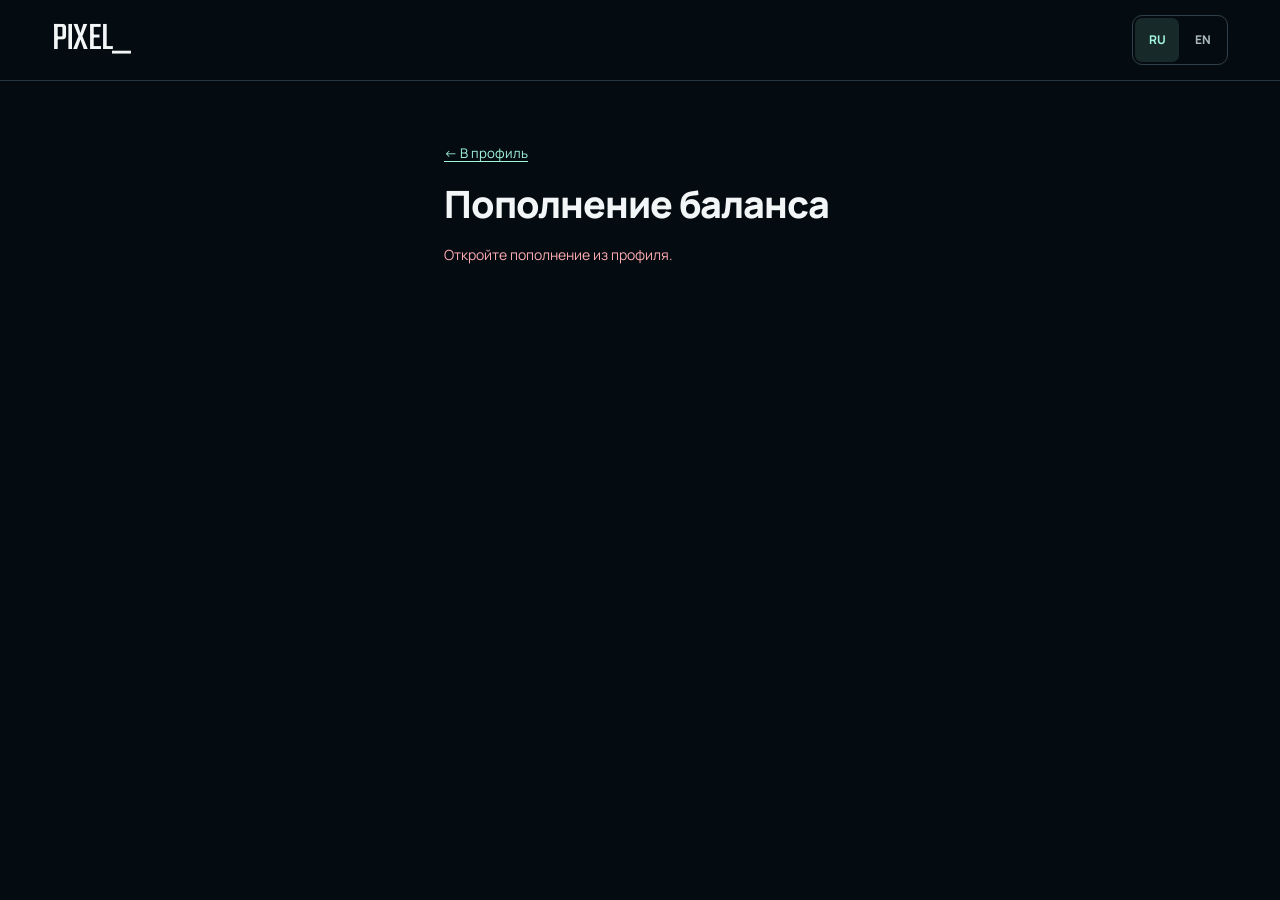
<file: demofinal/checkout.html>
<!doctype html>
<html lang="ru" data-bs-theme="dark">
<head>
  <meta charset="utf-8">
  <meta name="viewport" content="width=device-width,initial-scale=1">
  <title>Пополнение баланса | PIXEL</title>
  <link rel="icon" href="assets/pixel/favicon.svg" type="image/svg+xml">
  <link rel="stylesheet" href="assets/vendor/bootstrap.min.css">
  <link rel="stylesheet" href="css/base.css">
  <link rel="stylesheet" href="css/Anuar.css">
  <link rel="stylesheet" href="css/premium.css?v=14">
  <link rel="stylesheet" href="css/portal.css?v=8">
  <link rel="stylesheet" href="css/booking.css?v=9">
  <link rel="stylesheet" href="css/checkout.css?v=5">
  <script src="js/checkout.js?v=9" defer></script>
  <link rel="stylesheet" href="css/language.css?v=2">
  <script src="js/language.js?v=7" defer></script>
</head>
<body class="pixel-booking-page">
  <header class="pixel-site-header">
    <div class="container premium-header">
      <a class="pixel-brand" href="index.html" aria-label="Компьютерный клуб Pixel — главная">PIXEL<span>_</span></a>
    </div>
  </header>
  <main class="container booking-shell checkout-shell">
    <a id="checkout-back" class="visit-link checkout-back" href="account.html">← В профиль</a>
    <header class="booking-intro">
      <h1 id="checkout-title">Пополнение баланса</h1>
    </header>
    <p id="checkout-status" class="checkout-notice" role="status"></p>
    <p id="checkout-error" class="checkout-notice checkout-error" role="alert"></p>
    <button id="checkout-retry" class="visit-link" type="button" hidden>Проверить ещё раз</button>
    <section id="checkout-order" aria-label="Оплата" hidden>
      <div class="checkout-summary">
        <dl>
          <dt id="checkout-amount-label">Сумма пополнения</dt>
          <dd id="checkout-amount"></dd>
        </dl>
        <p id="checkout-visit" class="checkout-visit" hidden></p>
      </div>
      <form id="checkout-card-form" class="checkout-card-form" method="post" autocomplete="off" novalidate>
        <div class="checkout-card-fields">
          <div class="checkout-card-number">
            <label for="checkout-test-number">Номер карты</label>
            <input id="checkout-test-number" class="form-control" type="text" inputmode="numeric"
              autocomplete="off" maxlength="19" required>
          </div>
          <div>
            <label for="checkout-test-expiry">Месяц и год</label>
            <input id="checkout-test-expiry" class="form-control" type="text" inputmode="numeric"
              autocomplete="off" maxlength="5" placeholder="ММ/ГГ" required>
          </div>
          <div>
            <label for="checkout-test-code">CVC</label>
            <input id="checkout-test-code" class="form-control" type="text" inputmode="numeric"
              autocomplete="off" maxlength="3" required>
          </div>
        </div>
        <button id="checkout-pay" class="btn btn-primary checkout-action" type="submit">Оплатить</button>
      </form>
    </section>
    <noscript><p class="checkout-notice">Для оформления включите JavaScript.</p></noscript>
  </main>
</body>
</html>
</file>
<file: demofinal/css/premium.css>
/* Pixel: warm materials, real photography, familiar controls. */
:root,[data-bs-theme="dark"] {
  color-scheme: dark;
  --pixel-canvas:#171816; --pixel-surface:#22231f; --pixel-ink:#f2eee5;
  --pixel-muted:#bdbcb2; --pixel-line:#45463e; --pixel-action:#e1d0ad;
  --pixel-action-hover:#f5e6c9; --pixel-primary:#e1d0ad; --pixel-dark:#21221d;
  --pixel-focus:#e1d0ad; --bs-body-bg:var(--pixel-canvas); --bs-body-color:var(--pixel-ink);
  --bs-body-font-family:"Segoe UI",Arial,sans-serif; --bs-body-font-size:1rem;
  --bs-secondary-color:var(--pixel-muted); --bs-secondary-color-rgb:189,188,178;
  --bs-border-color:var(--pixel-line); --bs-link-color:var(--pixel-action);
  --bs-link-color-rgb:225,208,173; --bs-link-hover-color:#fff3d9;
}
html {scroll-behavior:smooth; scrollbar-color:#797b6f #171816;}
body {line-height:1.65; -webkit-font-smoothing:antialiased;}
::selection {background:#e1d0ad;color:#171816;}
input,textarea {caret-color:var(--pixel-action);}
[hidden] {display:none!important;}
.container {max-width:1240px; padding-inline:32px;}
h1,h2 {font-family:Georgia,"Times New Roman",serif;font-weight:400;letter-spacing:-.035em;line-height:1.1;text-wrap:balance;}
h1 {font-size:clamp(2.6rem,5vw,4.8rem);}
h2 {font-size:clamp(2rem,3.7vw,3.4rem);}
h3 {font-size:1.25rem;font-weight:550;letter-spacing:-.015em;}
p {max-width:70ch;}
a {text-underline-offset:.25em;text-decoration-thickness:1px;}
a:hover {color:#fff3d9;}
[id] {scroll-margin-top:30px;}
:focus-visible,.btn:focus-visible,.form-control:focus-visible,.form-select:focus-visible {
  outline:2px solid var(--pixel-focus);outline-offset:4px;box-shadow:none;
}
:is(input,textarea).form-control:focus-visible {outline:none;}
.btn {border-radius:6px;min-height:48px;padding:.75rem 1.2rem;font-size:1rem;font-weight:600;transition:background-color .18s ease,color .18s ease;}
.btn-primary {--bs-btn-bg:#e1d0ad;--bs-btn-border-color:#e1d0ad;--bs-btn-color:#21221d;--bs-btn-hover-bg:#f5e6c9;--bs-btn-hover-border-color:#f5e6c9;--bs-btn-hover-color:#171816;--bs-btn-active-bg:#c6b48f;--bs-btn-active-border-color:#c6b48f;--bs-btn-active-color:#171816;}
.btn-outline-light {--bs-btn-color:#f2eee5;--bs-btn-border-color:#77796c;--bs-btn-hover-bg:#f2eee5;--bs-btn-hover-color:#171816;--bs-btn-hover-border-color:#f2eee5;}
.text-link {display:inline-flex;align-items:center;min-height:44px;font-weight:500;}
.text-button {border:0;background:transparent;color:var(--pixel-muted);padding:.5rem 0;min-height:44px;text-decoration:underline;text-underline-offset:4px;text-align:left;}
.text-button:hover {color:var(--pixel-ink);}
.pixel-site-header {padding:20px 0;border-bottom:1px solid var(--pixel-line);background:var(--pixel-canvas);}
.premium-header {display:flex;gap:28px;align-items:center;}
.pixel-brand {font-family:"Teko Local",sans-serif;font-size:2.8rem;font-weight:400;line-height:1;text-decoration:none;color:var(--pixel-ink);}
.pixel-brand span {color:var(--pixel-action);}
.club-location {font-size:.875rem;color:var(--pixel-muted);}
.premium-header nav {margin-left:auto;display:flex;gap:28px;align-items:center;}
.premium-header nav a {display:flex;align-items:center;min-height:44px;font-size:.9375rem;color:var(--pixel-muted);text-decoration:none;white-space:nowrap;}
.premium-header nav a[aria-current] {color:var(--pixel-ink);text-decoration:underline;text-decoration-color:var(--pixel-action);text-underline-offset:10px;}
.premium-header nav a:last-child {color:var(--pixel-action);}
.lead {font-size:1.2rem;font-weight:400;line-height:1.65;color:var(--pixel-muted);}
.small,small,.form-text {font-size:.875rem;line-height:1.55;color:var(--pixel-muted);}
figure {margin:0;}
figcaption {font-size:.8125rem;color:var(--pixel-muted);padding-top:12px;line-height:1.5;}
img {max-width:100%;}
.home-opening {display:grid;grid-template-columns:.9fr 1.1fr;align-items:center;gap:64px;padding-block:64px 100px;}
.home-opening h1 {margin-bottom:26px;}
.home-opening .lead {margin-bottom:30px;}
.home-actions {display:flex;align-items:center;flex-wrap:wrap;gap:24px;}
.home-start-price {margin-top:28px;font-size:.9375rem;color:var(--pixel-muted);}
.home-start-price strong {color:var(--pixel-ink);font-weight:500;}
.home-opening-photo img {width:100%;height:560px;object-fit:cover;object-position:55% center;border-radius:3px;}
.home-opening-photo {animation:photo-arrive .7s cubic-bezier(.16,1,.3,1) both;}
@keyframes photo-arrive {from {clip-path:inset(0 0 4% 0);} to {clip-path:inset(0);}}
.section-heading {display:flex;justify-content:space-between;align-items:end;gap:48px;margin-bottom:44px;}
.section-heading p {color:var(--pixel-muted);margin-bottom:0;}
.home-room-section {padding-block:0 100px;}
.home-room-list {display:grid;grid-template-columns:repeat(3,minmax(0,1fr));border-top:1px solid var(--pixel-line);}
.home-room-list article {padding:32px 28px 0 0;}
.home-room-list article+article {padding-left:28px;border-left:1px solid var(--pixel-line);}
.home-room-list h3 {font-family:"Teko Local",sans-serif;font-size:2.9rem;font-weight:400;margin:0;}
.home-room-list p {color:var(--pixel-muted);}
.room-facts {font-size:.875rem;color:var(--pixel-muted);}
.room-facts span {display:block;}
.room-rate {color:var(--pixel-ink)!important;font-size:1.75rem;font-weight:500;font-variant-numeric:tabular-nums;margin-block:20px;line-height:1.3;}
.room-rate span {font-size:.875rem;font-weight:400;color:var(--pixel-muted);}
.home-atmosphere {display:grid;grid-template-columns:.8fr 1fr;gap:110px;align-items:center;padding-block:20px 100px;}
.home-atmosphere>figure img {width:100%;max-height:640px;object-fit:cover;border-radius:3px;}
.home-atmosphere h2 {margin-bottom:24px;}
.visit-note {padding-top:32px;margin-top:36px;border-top:1px solid var(--pixel-line);}
.visit-note p {color:var(--pixel-muted);}
.page-intro {padding-block:64px 42px;}
.rooms-intro {display:flex;justify-content:space-between;align-items:end;gap:36px;}
.rooms-intro h1 {margin-bottom:20px;}
.rooms-intro p:last-child {max-width:60ch;color:var(--pixel-muted);}
.club-panorama img {width:100%;height:360px;object-fit:cover;object-position:center 40%;border-radius:3px;}
.room-editorial {margin-top:0;display:grid;grid-template-columns:repeat(3,minmax(0,1fr));gap:36px;padding-bottom:48px;}
.room-row {display:flex;flex-direction:column;gap:20px;padding-block:28px;border-top:1px solid var(--pixel-line);min-width:0;}
.room-title h2 {font-family:"Teko Local",sans-serif;font-size:4rem;margin:0;}
.room-title p {color:var(--pixel-muted);font-size:.9375rem;}
.room-specs {display:grid;grid-template-columns:repeat(3,1fr);gap:10px;margin-block:0 20px;}
.room-specs dt {font-size:.8125rem;color:var(--pixel-muted);font-weight:400;}
.room-specs dd {font-size:.9375rem;}
.room-choose {display:flex;flex-direction:column;align-items:start;gap:14px;}
.room-choose .room-rate {margin:0 0 4px;}
.room-choose .room-rate span {display:block;margin-top:8px;}
summary {cursor:pointer;min-height:44px;padding-block:10px;color:var(--pixel-ink);}
summary::marker {color:var(--pixel-action);}
.equipment-details {border-top:1px solid var(--pixel-line);}
.equipment-details>dl,.equipment-details>p {padding-top:16px;}
.packages-explainer {display:grid;grid-template-columns:1fr 1fr;gap:80px;padding-block:64px;border-top:1px solid var(--pixel-line);margin-top:24px;}
.packages-explainer p {color:var(--pixel-muted);}
.booking-heading {padding-block:28px 16px;}
.booking-heading h1 {font-size:clamp(2.5rem,4vw,3.8rem);margin-bottom:10px;}
.booking-heading>p {color:var(--pixel-muted);margin-bottom:10px;}
.demo-boundary {font-size:.875rem;}
.booking-layout {display:grid;grid-template-columns:minmax(0,1.3fr) minmax(0,.8fr);gap:48px;align-items:start;}
#booking-form {min-width:0;}
#booking-form fieldset {padding-block:18px;border-top:1px solid var(--pixel-line);min-width:0;}
#booking-form legend {font-family:Georgia,serif;font-size:1.8rem;font-weight:400;margin:0 0 14px;float:none;}
.form-grid {display:grid;grid-template-columns:1fr 1fr;gap:20px;}
label {display:block;font-size:.9375rem;margin-bottom:8px;font-weight:500;}
.form-control,.form-select {background-color:#20211d;color:var(--pixel-ink);border:1px solid #737568;border-radius:6px;min-height:48px;padding:.7rem .8rem;font-size:1rem;}
.form-select {padding-right:2.5rem;}
.form-control:focus,.form-select:focus {background-color:#22231f;color:var(--pixel-ink);border-color:var(--pixel-action);box-shadow:none;}
.form-control::placeholder {color:#bdbcb2;opacity:1;}
.form-text {margin:8px 0 0;}
.duration-input {max-width:160px;}
.form-check {display:flex;align-items:center;gap:12px;padding:14px 0 0;margin:0;}
.form-check .form-check-input {float:none;margin:0;width:20px;height:20px;border-color:#bdbcb2;flex-shrink:0;}
.form-check .form-check-input:checked {background-color:#91805e;border-color:#e1d0ad;}
.form-check label {margin:0;min-height:44px;display:flex;align-items:center;}
.preferences {border-block:1px solid var(--pixel-line);padding-block:8px;}
.preferences summary span {display:block;font-size:.8125rem;color:var(--pixel-muted);margin-left:18px;}
.preferences>div {padding-block:18px;}
.preferences .form-text {margin-bottom:20px;}
.booking-actions {display:flex;align-items:center;gap:20px;padding-top:18px;}
.summary-column {position:sticky;top:24px;min-width:0;}
.visit-summary {padding:28px;background:#24251f;border-radius:12px;}
.visit-summary h2 {font-family:Georgia,serif;font-size:1.8rem;margin-bottom:24px;}
.review-list {display:grid;gap:12px;margin-bottom:24px;}
.review-list>div {display:grid;grid-template-columns:80px 1fr;gap:18px;}
.review-list dt {font-size:.875rem;color:var(--pixel-muted);font-weight:400;}
.review-list dd {font-size:.9375rem;margin:0;overflow-wrap:anywhere;}
.summary-price {border-top:1px solid #4b4d42;padding-top:20px;}
.summary-price>span {font-size:.875rem;color:var(--pixel-muted);}
#booking-total {display:block;font-size:2.4rem;line-height:1.3;font-weight:500;font-variant-numeric:tabular-nums;margin-block:8px;}
.summary-address {margin:20px 0 0;padding-top:20px;border-top:1px solid #4b4d42;color:var(--pixel-muted);font-size:.875rem;}
#booking-packages-section {padding-top:20px;}
#booking-packages-section h3 {font-size:1rem;}
#booking-cart-items {padding-left:18px;font-size:.875rem;}
.booking-contact {padding:10px 0 28px;font-size:.875rem;color:var(--pixel-muted);}
.booking-contact>a {display:flex;align-items:center;width:fit-content;min-height:44px;}
.booking-contact>a:first-of-type {font-size:1.1rem;color:var(--pixel-ink);}
.field-error {color:#ffd1bb;font-size:.875rem;margin:8px 0;}
[aria-invalid="true"] {border-color:#eda789;}
.field-error-summary {background:#3b2922;color:#ffdac8;padding:16px;margin-bottom:24px;border-radius:6px;}
.success-message {background:#283a2d;padding:16px 20px;margin-bottom:28px;border-radius:6px;}
.success-message p {margin:0;color:#d5e7d8;}
.saved-plan {max-width:760px;margin:0 auto 48px;padding:32px;background:var(--pixel-surface);border-radius:12px;}
.saved-plan h2 {font-size:1.7rem;margin-bottom:18px;}
.saved-plan textarea {font-size:.875rem;line-height:1.6;resize:vertical;}
.saved-price {border-top:1px solid var(--pixel-line);padding-top:16px;}
.saved-price>strong {display:block;font-size:2.2rem;font-weight:500;margin-bottom:16px;}
.saved-price ul {padding-left:20px;font-size:.9375rem;}
.saved-actions {display:flex;flex-wrap:wrap;gap:12px;margin-block:24px 16px;}
.manual-copy {margin-bottom:12px;}
.manual-copy textarea {margin-block:12px;}
.booking-status:empty {display:none;}
.booking-status {margin:0 0 8px;font-size:.8125rem;}
.review-actions {margin-top:24px;}
.review-actions .btn {width:100%;}
.review-actions .text-button {display:block;}
.review-actions .form-text {margin-top:4px;}
.package-boundary {font-size:.875rem;margin:20px 0;color:#e1d0ad;}
.package-boundary p {margin-bottom:0;}
.package-option {display:grid;grid-template-columns:1fr auto;align-items:center;gap:16px;border-top:1px solid var(--pixel-line);padding-block:16px;}
.package-option h3 {margin:0;font-size:1rem;}
.package-option p {font-size:.8125rem;color:var(--pixel-muted);margin:5px 0 0;}
.package-option strong {font-weight:500;font-size:1rem;}
.package-counter {display:flex;align-items:center;gap:0;}
.package-counter button {width:44px;height:44px;border:1px solid #77796c;background:transparent;color:var(--pixel-ink);font-size:1.2rem;}
.package-counter button:disabled {opacity:.35;}
.package-counter output {display:block;width:32px;text-align:center;font-variant-numeric:tabular-nums;}
.package-counter button:first-child {border-radius:6px 0 0 6px;}
.package-counter button:last-child {border-radius:0 6px 6px 0;}
#package-selection-status {font-size:.875rem;color:var(--pixel-muted);margin-block:10px;}
#other-room-packages {padding-block:12px;color:#ffd1bb;font-size:.875rem;}
#booking-mobile-next {display:none;}
.pixel-site-footer {border-top:1px solid var(--pixel-line);background:#121310;padding-block:52px;margin-top:70px;}
.premium-footer {display:grid;grid-template-columns:.8fr 1.2fr 1fr;gap:60px;}
.premium-footer h2 {font-family:var(--bs-body-font-family);font-size:1rem;font-weight:500;letter-spacing:0;margin:0 0 20px;}
.premium-footer p,.premium-footer address {font-size:.875rem;color:var(--pixel-muted);margin-top:8px;}
.premium-footer a:not(.pixel-brand) {display:flex;align-items:center;min-height:44px;font-size:.875rem;overflow-wrap:anywhere;}
.premium-footer .footer-phone {font-size:1.2rem!important;color:var(--pixel-ink);}
.pixel-price-intro {padding-block:48px 32px;}
.pixel-price-intro h1 {font-family:Georgia,serif;font-size:clamp(2.5rem,4vw,3.8rem);}
.pixel-game-tools {border:0;border-block:1px solid var(--pixel-line);border-radius:0;background:transparent;padding:24px 0!important;}
.pixel-game-card {border:0;border-top:1px solid var(--pixel-line);border-radius:0;background:transparent;min-height:150px;padding:20px 0!important;box-shadow:none;}
.pixel-game-card h2 {font-family:var(--bs-body-font-family);font-size:1.2rem;font-weight:500;letter-spacing:-.01em;}
.pixel-game-card .pixel-game-number {display:none;}
.pixel-game-card .btn {width:100%;font-size:.875rem;}
.pixel-games-page .pixel-price-intro h1 {font-family:Manrope,Arial,sans-serif;font-weight:800;}
.pixel-games-page .pixel-game-card {padding:0 0 16px!important;border-top:0;}
.game-art {display:block;width:100%;height:auto;aspect-ratio:460/215;object-fit:cover;background:var(--pixel-surface);border-radius:3px;margin-bottom:16px;}
.game-art-logo {object-fit:contain;padding:24px;}
.game-art[src$="minecraft.jpg"] {object-position:center top;}
.pixel-games-page .pixel-game-card h2 {font-size:1.15rem;font-weight:700;margin-bottom:6px!important;}
.pixel-games-page .pixel-game-card p {margin-bottom:10px!important;}
.pixel-games-page .pixel-game-action {width:fit-content;min-height:44px;padding:8px 0;border:0;border-radius:0;color:var(--pixel-action);text-align:left;text-decoration:underline;text-underline-offset:5px;background:transparent;}
.pixel-games-page .pixel-game-action:hover {color:var(--pixel-action-hover);}
.pixel-games-page .pixel-game-card:not(:has(.game-art)) {border-top:1px solid var(--pixel-line);padding-top:20px!important;}
.pixel-game-empty {background:var(--pixel-surface);border:0;}
.pixel-help-page h2 {font-size:1.9rem;}
.pixel-help-page .pixel-disclosure {background:transparent;border-radius:0;border-width:0 0 1px;border-color:var(--pixel-line);}
.pixel-help-page .pixel-disclosure p {color:var(--pixel-muted);}
@media(min-width:992px) { .summary-column {position:sticky;top:24px;align-self:start;} .visit-summary {position:static;} }
@media(max-width:991px) {
  .container {padding-inline:24px;}
  .premium-header {gap:20px;}.premium-header nav {gap:20px;}.club-location {display:none;}
  .home-opening {gap:32px;padding-block:42px 64px;}.home-opening-photo img {height:440px;}
  .home-atmosphere {gap:48px;}.room-editorial {gap:24px;}.room-row {gap:20px;}
  .booking-layout {gap:36px;grid-template-columns:minmax(0,1.15fr) minmax(0,.85fr);}
  .form-grid:has(#booking-room) {grid-template-columns:1fr;}
  .summary-column {position:static;}.visit-summary {padding:20px;}.review-list>div {grid-template-columns:80px 1fr;gap:12px;}
  .premium-footer {gap:30px;}
}
@media(max-width:767px) {
  .pixel-games-page .pixel-game-tools {padding-block:16px!important;}
  .pixel-games-page .pixel-game-tools .row {display:grid;grid-template-columns:minmax(0,1fr) auto;gap:12px 16px;margin:0;}
  .pixel-games-page .pixel-game-tools .row>div {width:auto;padding:0;margin:0;}
  .pixel-games-page .pixel-game-tools .row>div:first-child {grid-column:1 / -1;}
  .pixel-games-page #games-list {display:grid;grid-template-columns:repeat(2,minmax(0,1fr));gap:24px 16px;margin-inline:0;}
  .pixel-games-page #games-list>li {width:auto;padding:0;margin:0;min-width:0;}
  .pixel-games-page .pixel-game-card h2 {font-size:1rem;overflow-wrap:anywhere;}
  .pixel-games-page .game-art-logo {padding:12px;}
  .pixel-games-page .pixel-game-action {font-size:.8125rem;}
  .container {padding-inline:20px;}
  .pixel-site-header {padding-block:14px;}.premium-header {flex-wrap:wrap;gap:8px;}.pixel-brand {font-size:2.4rem;}
  .club-location {display:block;margin-left:auto;}.premium-header nav {width:100%;gap:12px;justify-content:space-between;}
  .premium-header nav a {font-size:.875rem;min-height:44px;min-width:44px;}.premium-header nav a[aria-current] {text-underline-offset:7px;}
  .home-opening {grid-template-columns:1fr;gap:24px;padding-block:36px 56px;}
  .home-opening h1 {font-size:3.2rem;}.home-opening .lead {font-size:1.1rem;margin-bottom:24px;}
  .home-actions {gap:20px;}.home-actions .btn {padding-inline:16px;}.home-start-price {margin:22px 0 0;}
  .home-opening-photo img {height:310px;}.section-heading {display:block;margin-bottom:28px;}.section-heading p {margin-top:20px;}
  .home-room-list {grid-template-columns:1fr;}.home-room-list article,.home-room-list article+article {display:grid;grid-template-columns:1fr 1fr;padding:24px 0;gap:0 16px;border-left:0;border-bottom:1px solid var(--pixel-line);}
  .home-room-list h3 {grid-column:1;}.home-room-list p {grid-column:1;margin-bottom:6px;}.home-room-list .room-facts {grid-column:1;}
  .home-room-list .room-rate {grid-column:2;grid-row:1 / 3;align-self:center;margin:0;text-align:right;}
  .home-room-list .text-link {grid-column:2;grid-row:3;justify-self:end;align-self:end;font-size:.875rem;}
  .home-room-section {padding-bottom:48px;}.home-atmosphere {grid-template-columns:1fr;gap:28px;padding-bottom:40px;}
  .home-atmosphere>figure img {height:340px;object-position:center 40%;}.home-atmosphere h2 {margin-bottom:20px;}
  .rooms-intro {display:block;padding-block:36px 24px;}.rooms-intro .text-link {margin-top:8px;}.club-panorama img {height:240px;}
  .room-editorial {grid-template-columns:1fr;gap:0;padding-bottom:24px;}.room-row {display:grid;grid-template-columns:1fr auto;gap:16px;padding-block:24px;}.room-title h2 {font-size:3rem;}.room-title p {margin:0;font-size:.875rem;max-width:18ch;}
  .room-choose {align-items:end;gap:12px;}.room-choose .room-rate {font-size:1.65rem;text-align:right;}.room-choose .room-rate span {font-size:.8125rem;margin-top:4px;}.room-choose .btn {font-size:.875rem;padding-inline:12px;}
  .room-description {grid-column:1 / -1;}.room-specs {margin-block:0 12px;gap:10px;}
  .packages-explainer {grid-template-columns:1fr;gap:20px;padding-block:36px;margin-top:0;}
  .booking-heading {padding-block:24px 12px;}.booking-layout {grid-template-columns:1fr;gap:36px;}.booking-heading h1 {font-size:2.7rem;}
  #booking-form fieldset {padding-block:16px;}#booking-form legend {font-size:1.4rem;margin-bottom:12px;}
  .form-grid {gap:16px;}.form-grid:has(#booking-room),.form-grid:has(#booking-name) {grid-template-columns:1fr;}.summary-column {position:static;}.review-list>div {grid-template-columns:84px 1fr;gap:12px;}
  .visit-summary {padding:24px;}.booking-actions {gap:20px;}.booking-actions .btn {flex:1;}
  .pixel-booking-page {padding-bottom:96px;}#booking-mobile-next {display:flex;position:fixed;inset:auto 0 0;z-index:100;padding:12px 20px calc(12px + env(safe-area-inset-bottom));background:#24251f;border-top:1px solid #656759;align-items:center;justify-content:space-between;gap:12px;}
  #booking-mobile-next>div {color:var(--pixel-ink);min-height:48px;}#booking-mobile-label {font-size:.75rem;color:var(--pixel-muted);display:block;}#booking-mobile-total {display:block;font-size:1.25rem;font-weight:500;}
  #booking-mobile-next .btn {font-size:.875rem;padding-inline:14px;}.success-message {padding:16px;}
  .saved-plan {padding:20px;margin-bottom:32px;}.saved-actions {flex-direction:column;}.saved-actions .btn {width:100%;}
  #booking-room-help a {display:inline-flex;align-items:center;min-height:44px;}
  .premium-footer {grid-template-columns:1fr;gap:30px;}.pixel-site-footer {margin-top:48px;padding-block:36px;}
  .premium-footer h2 {margin-bottom:12px;}.pixel-price-intro {padding-block:32px 24px;}
}
@media(max-width:359px) {.premium-header nav {display:grid;grid-template-columns:1fr 1fr;gap:0 16px;}}
@media(prefers-reduced-motion:reduce) {html {scroll-behavior:auto;}* {animation:none!important;transition:none!important;}}

/* Keep help and errors next to the controls they explain. */
#booking-form input,#booking-form select {scroll-margin-block:100px;}
.package-boundary .btn {display:block;width:fit-content;margin-top:12px;}
.package-boundary>a {display:inline-flex;align-items:center;min-height:44px;}
.package-reference {margin-top:12px;border-top:1px solid var(--pixel-line);}
.package-reference>summary {font-weight:600;}
.package-reference>summary span {font-size:.8125rem;color:var(--pixel-muted);font-weight:400;margin-left:8px;}
.package-reference .package-option {grid-template-columns:1fr;}
#booking-package-wrap {margin-top:16px;}
.package-model-note {font-size:.8125rem;color:var(--pixel-muted);line-height:1.6;margin:10px 0 0;}
.room-experience {max-width:65ch;color:var(--pixel-muted);margin:0 0 20px;}
.club-gallery {padding-block:12px 40px;}
.club-gallery>p {max-width:65ch;color:var(--pixel-muted);margin-block:16px 24px;}
.club-gallery-grid {display:grid;grid-template-columns:repeat(3,minmax(0,1fr));gap:24px;}
.club-gallery-grid img {width:100%;height:320px;object-fit:cover;border-radius:3px;}
.club-gallery-grid figcaption {font-size:.8125rem;padding-top:10px;color:var(--pixel-muted);}
@media(max-width:767px){.club-gallery-grid {grid-template-columns:1fr;gap:20px;}.club-gallery-grid img {height:300px;}}
@media(max-width:767px){#booking-total {font-size:2rem;}#booking-mobile-total {font-size:1.1rem;}}
@media(min-width:768px){.visit-time-grid {grid-template-columns:minmax(0,1.2fr) minmax(0,1fr) minmax(0,.8fr);}}
</file>
<file: demofinal/css/portal.css>
/* Approved PIXEL portal direction. Existing layout and booking owners remain intact. */
@font-face{font-family:Manrope;src:url('../assets/fonts/manrope-variable.ttf') format('truetype');font-weight:200 800;font-display:swap}
:root,[data-bs-theme=dark]{--pixel-canvas:#050c11;--pixel-surface:#0d181f;--pixel-ink:#f3f6f7;--pixel-muted:#abb8c0;--pixel-line:#30404a;--pixel-action:#a2f6dc;--pixel-action-hover:#c4ffeb;--pixel-primary:#a2f6dc;--pixel-dark:#09231e;--pixel-focus:#a2f6dc;--bs-body-bg:var(--pixel-canvas);--bs-body-color:var(--pixel-ink);--bs-body-font-family:Manrope,Arial,sans-serif;--bs-secondary-color:var(--pixel-muted);--bs-secondary-color-rgb:171,184,192;--bs-border-color:var(--pixel-line);--bs-link-color:var(--pixel-action);--bs-link-color-rgb:162,246,220;--bs-link-hover-color:#d3fff0}
html{scrollbar-color:#506875 #050c11;scrollbar-gutter:stable}body{font-family:Manrope,Arial,sans-serif}::selection{background:#a2f6dc;color:#09231e}
h1,h2{font-family:Manrope,Arial,sans-serif;font-weight:800;letter-spacing:-.04em;line-height:1.06}
a:hover{color:#d3fff0}.btn-primary{--bs-btn-bg:#a2f6dc;--bs-btn-border-color:#a2f6dc;--bs-btn-color:#09231e;--bs-btn-hover-bg:#c4ffeb;--bs-btn-hover-border-color:#c4ffeb;--bs-btn-hover-color:#09231e;--bs-btn-active-bg:#85dec2;--bs-btn-active-border-color:#85dec2;--bs-btn-active-color:#09231e}
.btn{transition:background-color .15s ease,color .15s ease,box-shadow .15s ease}.btn-primary:hover{box-shadow:0 5px 18px #0004}.btn:active{box-shadow:none}
.pixel-site-header{background:#050c11;border-color:#263640}.pixel-brand{color:#f3f6f7}.pixel-brand span{color:#f3f6f7}.premium-header nav a:last-child{color:var(--pixel-muted)}.premium-header nav a:hover{color:#fff}.premium-header nav a[aria-current]{color:#f3f6f7}
.pixel-site-footer{background:#050c11}.home-room-list h3,.room-title h2{font-family:'Teko Local',sans-serif;font-weight:400}.home-room-list article+article{border-color:var(--pixel-line)}
.pixel-site-header{padding:0;position:relative;z-index:5}.premium-header{max-width:1240px;padding-inline:32px;height:80px}.pixel-site-header .pixel-brand{font-size:2.5rem}.premium-header nav{gap:28px}.premium-header nav a{font-size:14px;min-height:44px}.premium-header nav a[aria-current]{text-underline-offset:7px}
.portal-hero{position:relative;isolation:isolate;height:calc(100svh - 80px);min-height:680px;overflow:hidden;background:radial-gradient(ellipse at 64% 35%,#152a38 0%,#091722 34%,#030a0f 72%)}
.portal-wordmark{position:absolute;left:1.3%;top:-4%;font-size:clamp(160px,29vw,480px);font-weight:800;line-height:1;letter-spacing:-.045em;color:transparent;-webkit-text-stroke:1px #3e505c;opacity:.7;user-select:none;white-space:nowrap;z-index:-1}
.portal-visual{position:absolute;inset:0;margin:0;pointer-events:none;z-index:0}.portal-visual::after{content:'';position:absolute;inset:0;background:linear-gradient(90deg,#030a0f80 0%,transparent 48%),linear-gradient(0deg,#030a0f 0%,transparent 14%);pointer-events:none}
#portal-canvas{display:block;width:100%;height:100%;opacity:0;transition:opacity .7s cubic-bezier(.16,1,.3,1)}.scene-ready #portal-canvas{opacity:1}.scene-ready .portal-fallback{visibility:hidden;opacity:0}
.portal-copy{position:absolute;left:2.35%;top:auto;bottom:20%;z-index:2;pointer-events:none}.portal-copy>*{pointer-events:auto}.portal-copy h1{font-size:clamp(54px,min(6.65vw,10.3svh),110px);line-height:.94;letter-spacing:-.04em;margin:0 0 24px;font-weight:800;text-wrap:initial;color:#f1f4f5}.portal-copy>p{font-size:clamp(14px,1.6vw,22px);color:#b7c0c7;margin:0 0 32px;line-height:1.6}.portal-actions{display:flex;align-items:center;gap:36px}.portal-actions .btn{display:inline-flex;align-items:center;gap:26px;border-radius:5px;min-height:58px;padding:16px 24px;font-size:14px}.portal-actions svg{fill:none;stroke:currentColor;stroke-width:1.5;stroke-linecap:round;stroke-linejoin:round}
.portal-caption{position:absolute;bottom:13.5%;right:18%;font-size:11px;color:#9daeb9;z-index:1;padding:0}.portal-location{position:absolute;bottom:13%;right:2.35%;display:flex;flex-direction:column;gap:10px;padding-left:22px;border-left:1px solid #5c707b;z-index:2;font-size:14px;line-height:1.5;color:#b4c1ca}.portal-location a{color:inherit;text-decoration:none}.portal-location a:hover{color:#a2f6dc}
.portal-rate-strip{position:absolute;bottom:0;inset-inline:0;border-top:1px solid #53656f77;background:#05101890;display:grid;grid-template-columns:1fr 1fr 1fr auto;align-items:center;padding:16px 2.35%;gap:0;z-index:3}.portal-rate-strip>a{display:flex;align-items:center;gap:16px;min-width:0;min-height:44px;color:#b8c5ce;text-decoration:none;padding-inline:32px}.portal-rate-strip>a:first-child{padding-left:0}.portal-rate-strip>a+a{border-left:1px solid #526570}.portal-rate-strip strong{font-family:'Teko Local',sans-serif;font-size:28px;font-weight:400;color:#f1f4f5;line-height:1}.portal-rate-strip span{font-size:14px;line-height:1.5;white-space:normal}.portal-rate-strip b{white-space:nowrap;font-weight:500;color:#dbe4e8}.portal-rate-strip>a:hover strong{color:#a2f6dc}.portal-rate-strip>p{font-size:14px;line-height:1.6;margin:0;border-left:1px solid #526570;padding-left:24px;color:#abb8c0}

.portal-home .home-room-section{padding-top:100px}.portal-home .section-heading h2,.portal-home .home-atmosphere h2{font-size:clamp(34px,4vw,58px)}.portal-home .section-heading p{font-size:16px;line-height:1.8}.portal-home .home-atmosphere{padding-top:30px}.portal-home .lead{font-size:17px}
.portal-fallback{position:absolute;left:43%;top:12%;width:48%;height:72%;perspective:1000px;transition:opacity .3s}.fallback-frame{height:100%;padding:clamp(14px,2.8vw,42px);background:linear-gradient(135deg,#102637 0%,#b0c1cd 10%,#13212a 14%,#607683 45%,#dbe3e6 48%,#14212a 52%,#7d929f 85%,#0b161e 90%);transform:rotateY(-22deg) rotateZ(9deg);box-shadow:18px 22px 45px #0009}.fallback-frame img{width:100%;height:100%;object-fit:cover;filter:brightness(.74)}
@media(min-width:1800px){.portal-copy{top:auto}.portal-copy h1{font-size:110px}}
@media(min-width:768px) and (max-height:800px){.portal-hero{min-height:590px}.portal-copy{top:auto}.portal-copy h1{font-size:clamp(52px,min(6.4vw,10.3svh),86px)}.portal-copy>p{margin-bottom:24px}.portal-actions .btn{min-height:52px;padding:12px 20px}.portal-rate-strip{padding-block:8px}.portal-caption,.portal-location{bottom:14%}}
@media(max-width:1100px) and (min-width:768px){.portal-copy{top:auto}.portal-copy h1{font-size:6.8vw}.portal-copy>p{font-size:16px}.portal-actions{gap:24px}.portal-actions .btn{padding-inline:18px;font-size:14px;gap:14px}.portal-rate-strip>a{gap:14px;padding-inline:16px}.portal-rate-strip span{font-size:14px}.portal-location{font-size:14px;padding-left:16px}.portal-rate-strip>p{font-size:14px;padding-left:16px}}
@media(min-width:768px) and (max-width:1100px){.portal-hero{min-height:700px}.portal-copy{bottom:200px}.portal-rate-strip{grid-template-columns:repeat(3,minmax(0,1fr));row-gap:8px;padding-block:12px}.portal-rate-strip>a{display:block}.portal-rate-strip strong{display:block;margin-bottom:6px}.portal-rate-strip>p{grid-column:1/-1;border-left:0;padding-left:0}.portal-caption,.portal-location{bottom:150px}}
@media(max-width:767px){
 .premium-header{height:104px;padding:10px 20px 0;gap:0;align-content:space-between}.pixel-site-header .pixel-brand{font-size:32px}.premium-header nav{gap:12px;justify-content:space-between;margin:0}.premium-header nav a{font-size:12px;min-height:44px}.portal-hero{display:flex;flex-direction:column;height:auto;min-height:0;padding-bottom:0;background:#030a0f}
 .portal-wordmark{top:8px;font-size:31vw;left:3%;opacity:.6}.portal-visual{position:relative;order:2;flex:0 0 clamp(220px,30svh,280px);height:clamp(220px,30svh,280px);inset:auto;background:radial-gradient(ellipse at 58% 35%,#152c3a99,transparent 74%)}.portal-visual::after{background:linear-gradient(0deg,#030a0f,transparent 25%)}.portal-copy{position:relative;inset:auto;order:0;margin:0;padding:24px 20px 20px}.portal-copy h1{font-size:clamp(46px,12.6vw,70px);line-height:.96;margin-bottom:16px}.portal-copy>p{font-size:16px;line-height:1.55;margin:0 0 22px}.portal-actions{gap:14px;flex-wrap:wrap}.portal-actions .btn{min-height:52px;font-size:14px;padding:14px 17px;gap:16px}.portal-caption{bottom:14px;right:20px;font-size:11px}.portal-location{position:relative;inset:auto;order:3;margin:8px 20px 16px;border-left:0;padding:0;align-items:center;flex-direction:row;gap:8px 16px;flex-wrap:wrap;font-size:14px}.portal-location a{display:inline-flex;align-items:center;min-height:44px}.portal-location span:last-child{display:none}.portal-rate-strip{position:relative;inset:auto;order:1;margin-top:0;grid-template-columns:repeat(3,minmax(0,1fr));padding:14px 20px;gap:0}.portal-rate-strip>a{display:block;padding-inline:8px;min-height:44px}.portal-rate-strip strong{font-size:24px;display:block;margin-bottom:7px}.portal-rate-strip span{display:block;font-size:14px;white-space:normal;line-height:1.5}.portal-rate-strip>p{display:none}.portal-fallback{left:15%;top:12%;width:72%;height:78%}.portal-home .home-room-section{padding-top:60px}.portal-home .section-heading p{font-size:16px}.portal-home .section-heading h2,.portal-home .home-atmosphere h2{font-size:34px}.portal-home .home-atmosphere{padding-top:0}
}
@media(max-width:359px){.premium-header nav{display:flex;gap:8px}.premium-header nav a{font-size:11px}.portal-copy h1{font-size:44px}.portal-actions{gap:12px}.portal-actions .btn{padding-inline:12px;font-size:14px}.portal-location{font-size:14px}.portal-rate-strip{padding-inline:16px}.portal-rate-strip>a{padding-inline:8px}.portal-rate-strip span{font-size:14px}}
@media(prefers-reduced-motion:reduce){html{scroll-behavior:auto}#portal-canvas,.portal-fallback{transition:none}.btn{transition:background-color .1s ease,color .1s ease}}

@keyframes pixel-page-arrive{from{opacity:.72}to{opacity:1}}
body:not(.portal-home) main{animation:pixel-page-arrive .22s cubic-bezier(.16,1,.3,1)}
/* Carry the approved material and typography through the existing functional pages. */
#booking-form legend,.visit-summary h2,.pixel-price-intro h1{font-family:Manrope,Arial,sans-serif;font-weight:700}
.form-control,.form-select{background-color:#0d181f;border-color:#607580}
.form-control:focus,.form-select:focus{background-color:#11212b}
.form-control::placeholder{color:#abb8c0}
.form-check .form-check-input{border-color:#abb8c0}
.form-check .form-check-input:checked{background-color:#237d67;border-color:#a2f6dc}
.visit-summary{background:#0d1b24}
.summary-price,.summary-address{border-color:#30404a}
.package-boundary{color:#a2f6dc}
.package-counter button{border-color:#607580}
.btn-outline-light{--bs-btn-color:#f3f6f7;--bs-btn-border-color:#607580;--bs-btn-hover-bg:#f3f6f7;--bs-btn-hover-color:#050c11;--bs-btn-hover-border-color:#f3f6f7}
@media(max-width:767px){#booking-mobile-next{background:#0d1b24;border-color:#506875}}

/* Practical text and package totals retain the existing shared visual system. */
.package-formula{font-size:14px;line-height:1.6;margin:12px 0 0;font-variant-numeric:tabular-nums;overflow-wrap:anywhere}
#booking-cart-items.package-facts{padding-left:0}
.package-facts{margin:0 0 16px;font-variant-numeric:tabular-nums}
.package-facts>div{grid-template-columns:minmax(0,1fr) minmax(0,1.4fr);gap:16px}
.package-method{border-top:1px solid var(--pixel-line);font-size:14px;line-height:1.65}
.package-method summary{min-height:44px;padding-block:12px;color:var(--pixel-action);cursor:pointer}
.package-method p,.package-method ul{margin:0 0 12px}
.package-method ul{padding-left:20px}
.package-method li+li{margin-top:8px}
.rooms-package-entry{font-size:16px;line-height:1.6}
.rooms-package-entry a{display:inline-flex;align-items:center;min-height:44px}
.rooms-package-entry span{display:block;font-size:14px;color:var(--pixel-muted)}
@media(max-width:767px){#booking-mobile-label{font-size:14px}}

/* On phones the club photograph carries the atmosphere without distant 3D framing. */
@media(max-width:767px){
 .portal-visual{flex-basis:clamp(170px,48vw,220px);height:clamp(170px,48vw,220px);margin:0 20px 24px;overflow:hidden;border-radius:4px;background:none}
 .portal-visual::after{display:none}
 .portal-hero #portal-canvas{display:none}
 .portal-hero .portal-fallback{inset:0;width:100%;height:100%;perspective:none;visibility:visible;opacity:1}
 .portal-hero .fallback-frame{padding:0;background:none;transform:none;box-shadow:none}
 .portal-hero .fallback-frame img{filter:none;object-position:center 55%}
 .portal-home .home-room-section{padding-top:32px}
 .room-title .room-seating-note{margin-top:10px;max-width:28ch;line-height:1.6}
}
.room-title .room-seating-note{font-size:.875rem;line-height:1.6;max-width:32ch}
</file>
<file: demofinal/css/booking.css>
html:has(.pixel-booking-page) { scrollbar-gutter: auto; }

.pixel-booking-page {
  --visit-ink: var(--pixel-ink);
  --visit-muted: var(--pixel-muted);
  --visit-line: var(--pixel-line);
  --visit-outline: #607580;
  --visit-soft: var(--pixel-surface);
  --visit-accent: var(--pixel-action);
  --visit-selected: #173336;
  --visit-error: #ffabb2;
  --visit-error-bg: #331d27;
  background: var(--pixel-canvas);
  color: var(--visit-ink);
  color-scheme: dark;
  padding-bottom: 0;
}

.booking-shell {
  max-width: 600px;
  padding-inline: 24px;
  padding-block: clamp(26px, 4vw, 52px) 28px;
}
.booking-shell a { color: var(--visit-accent); }
.booking-shell a:hover { color: var(--pixel-action-hover); }
.booking-shell :focus-visible { outline-color: var(--visit-accent); }
.booking-shell .booking-layout { display: block; }

.booking-form-column { min-width: 0; }
.booking-intro { margin-bottom: 22px; }
.booking-intro h1 { font-size: clamp(2rem, 5vw, 2.75rem); letter-spacing: -.03em; margin: 0; }
.booking-shell #booking-form fieldset { min-width: 0; margin: 0; border: 0; padding: 0; }
.booking-shell #booking-form .visit-room-group,
.booking-shell #booking-contact-step {
  border-top: 1px solid var(--visit-line);
  margin-top: 24px;
  padding-top: 20px;
}
.booking-shell #booking-form legend,
#booking-contact-title {
  font: 800 1.05rem/1.2 Manrope, Arial, sans-serif;
  letter-spacing: -.02em;
  float: left;
  margin: 0 0 8px;
}
.visit-room-choices { clear: both; display: grid; grid-template-columns: repeat(3, minmax(0, 1fr)); gap: 8px; }
.visit-room-choice { position: relative; min-width: 0; }
.visit-room-choice label {
  display: grid;
  place-content: center;
  gap: 2px;
  min-height: 58px;
  border: 1px solid var(--visit-outline);
  background: var(--visit-soft);
  border-radius: 10px;
  padding: 6px 4px;
  text-align: center;
  cursor: pointer;
}
.visit-room-choice label strong { font-size: .95rem; }
.visit-room-choice label span { color: var(--visit-muted); font-size: .73rem; white-space: nowrap; }
.visit-room-choice input:checked + label {
  background: var(--visit-selected);
  border-color: var(--visit-accent);
  box-shadow: inset 0 0 0 1px var(--visit-accent);
}
.visit-room-choice input:checked + label::after {
  content: "";
  position: absolute;
  top: 5px;
  right: 8px;
  width: 5px;
  height: 9px;
  border: solid var(--visit-accent);
  border-width: 0 2px 2px 0;
  transform: rotate(45deg);
}
.visit-room-choice input:focus-visible + label { outline: 2px solid var(--visit-accent); outline-offset: 3px; }
.visit-room-choice label:hover { border-color: var(--visit-accent); }
.visit-legend-note { float: right; color: var(--visit-muted); font-size: .76rem; font-weight: 550; letter-spacing: 0; margin: 2px 0 0 8px; }

.visit-fields, .visit-preference-fields { display: grid; grid-template-columns: repeat(2, minmax(0, 1fr)); gap: 12px; }
#booking-contact-fields { clear: both; }
.booking-shell #booking-contact-fields > legend { float: none; }
.visit-fields label, .visit-disclosure-body label:not(.form-check-label) { display: block; margin-bottom: 6px; font-size: .875rem; font-weight: 750; }
.booking-shell .form-control, .booking-shell .form-select {
  background-color: var(--visit-soft);
  color: var(--visit-ink);
  border: 1px solid var(--visit-outline);
  border-radius: 9px;
  min-height: 46px;
  min-width: 0;
  padding: 7px 9px;
  font-size: 1rem;
}
.booking-shell .form-select {
  --bs-form-select-bg-img: url("data:image/svg+xml,%3Csvg xmlns='http://www.w3.org/2000/svg' viewBox='0 0 16 16'%3E%3Cpath fill='none' stroke='%23abb8c0' stroke-linecap='round' stroke-linejoin='round' stroke-width='2' d='m2 5 6 6 6-6'/%3E%3C/svg%3E");
  padding-right: 28px;
}
.booking-shell .form-control:focus, .booking-shell .form-select:focus { border-color: var(--visit-accent); }
.booking-shell .form-control::placeholder { color: var(--visit-muted); }
.booking-shell .form-control.is-invalid, .booking-shell .form-select.is-invalid { border-color: var(--visit-error); }
.booking-shell #booking-time.is-invalid { background-image: none; }
.booking-shell .field-error { color: var(--visit-error); margin: 4px 0 0; font-size: .78rem; }
.booking-shell .field-error-summary { background: var(--visit-error-bg); color: var(--visit-error); border-color: var(--visit-error); }
.booking-shell .form-text { color: var(--visit-muted); margin: 4px 0 0; }
.booking-shell .form-check-input { background-color: var(--visit-soft); border-color: var(--visit-outline); }
.booking-shell .form-check-input:checked {
  --bs-form-check-bg-image: url("data:image/svg+xml,%3Csvg xmlns='http://www.w3.org/2000/svg' viewBox='0 0 20 20'%3E%3Cpath fill='none' stroke='%2309231e' stroke-linecap='round' stroke-linejoin='round' stroke-width='3' d='m6 10 3 3 6-6'/%3E%3C/svg%3E");
  background-color: var(--visit-accent);
  border-color: var(--visit-accent);
}
.booking-shell #booking-form :is(input, select) { scroll-margin-block: 50px; }

.visit-stepper {
  display: grid;
  grid-template-columns: 44px minmax(0, 1fr) 44px;
  border: 1px solid var(--visit-outline);
  background: var(--visit-soft);
  border-radius: 9px;
  min-height: 46px;
}
.visit-stepper .form-control { border: 0; border-radius: 0; min-height: 44px; padding: 3px 0; text-align: center; appearance: textfield; font-variant-numeric: tabular-nums; }
.visit-stepper .form-control::-webkit-inner-spin-button,
.visit-stepper .form-control::-webkit-outer-spin-button { appearance: none; margin: 0; }
.visit-stepper:has(> .form-control:focus) { border-color: var(--visit-accent); }
.visit-stepper:has(> .form-control.is-invalid) { border-color: var(--visit-error); }
.visit-stepper button { background: none; border: 0; color: var(--visit-accent); font: 800 1.12rem/1 Manrope, sans-serif; padding: 0; }
.visit-stepper button:not(:disabled):hover { background: var(--visit-selected); }
.visit-stepper button:disabled { color: var(--visit-muted); opacity: .55; cursor: default; }

.visit-disclosure { border-top: 1px solid var(--visit-line); }
.visit-extras { margin-top: 20px; }
.visit-disclosure > summary { min-height: 44px; padding-block: 12px; color: var(--visit-ink); font-size: .875rem; font-weight: 750; }
.visit-disclosure > summary span { float: right; margin-left: 8px; font-size: .72rem; color: var(--visit-muted); font-weight: 550; }
.visit-extras > summary {
  display: grid;
  grid-template-columns: auto minmax(0, 1fr) 8px;
  align-items: center;
  gap: 8px;
  min-height: 44px;
  padding-right: 4px;
  list-style: none;
}
.visit-extras > summary::-webkit-details-marker { display: none; }
.visit-extras > summary span {
  margin: 0;
  overflow: hidden;
  text-align: right;
  text-overflow: ellipsis;
  white-space: nowrap;
}
.visit-extras > summary::after {
  content: "";
  width: 7px;
  height: 7px;
  border: solid var(--visit-muted);
  border-width: 0 2px 2px 0;
  transform: translateY(-2px) rotate(45deg);
}
.visit-extras[open] > summary::after { transform: translateY(2px) rotate(225deg); }
.visit-disclosure-body { padding: 8px 0 16px; }
.visit-disclosure-body #booking-email-slot { padding-top: 8px; }
.visit-email { margin-top: 8px; }
.visit-resource-link { display: inline-flex; align-items: center; min-height: 44px; font-size: .85rem; }
.booking-shell .package-reference,
.booking-shell .equipment-details { border-color: var(--visit-line); }
.booking-shell .package-boundary { color: var(--visit-muted); }
.booking-shell .package-counter button { color: var(--visit-accent); }

.visit-estimate { padding: 20px; border-radius: 12px; background: var(--visit-soft); }
.visit-estimate-line { display: flex; justify-content: space-between; align-items: baseline; gap: 6px 15px; flex-wrap: wrap; }
.visit-estimate h2 { margin: 0; font-size: .92rem; letter-spacing: 0; }
.booking-shell #booking-total { margin: 0; font: 800 1.85rem/1.1 Manrope, Arial, sans-serif; letter-spacing: -.03em; font-variant-numeric: tabular-nums; }
.visit-price-note { margin: 8px 0 0; color: var(--visit-muted); font-size: .875rem; line-height: 1.6; }
.visit-price-note:empty { display: none; }
.visit-save-note { text-align: center; }
.visit-estimate-detail { margin-top: 8px; }
.booking-shell .btn-primary {
  --bs-btn-disabled-bg: var(--visit-selected);
  --bs-btn-disabled-border-color: var(--visit-line);
  --bs-btn-disabled-color: var(--visit-muted);
}
.booking-shell a.btn-primary { color: var(--bs-btn-color); }
.booking-shell a.btn-primary:hover { color: var(--bs-btn-hover-color); }
.visit-estimate .visit-next { width: 100%; min-height: 48px; margin: 16px 0 0; padding: 10px 16px; font-size: .9375rem; border-radius: 8px; }
.visit-link { background: none; border: 0; padding: 0; min-height: 44px; color: var(--visit-accent); text-decoration: underline; font-size: .83rem; }
.visit-notice { background: var(--visit-soft); color: var(--visit-muted); padding: 12px 16px; border-radius: 8px; font-size: .875rem; line-height: 1.6; }
.visit-context-note, .visit-checkout-policy { margin: 12px 0; color: var(--visit-muted); font-size: .875rem; line-height: 1.6; }
.visit-checkout-policy { color: var(--visit-ink); }
.visit-help { display: flex; flex-wrap: wrap; align-items: center; justify-content: space-between; gap: 0 14px; margin-top: 10px; color: var(--visit-muted); font-size: .8rem; }
.visit-help a { display: inline-flex; min-height: 44px; align-items: center; }
.visit-help .visit-link { font-size: inherit; }
.booking-shell .booking-status { color: var(--visit-muted); }

.visit-checkout {
  box-sizing: border-box;
  width: min(480px, calc(100% - 32px));
  max-height: calc(100% - 24px);
  margin: auto;
  padding: clamp(20px, 5vw, 28px);
  overflow: auto;
  border: 1px solid var(--visit-line);
  border-radius: 14px;
  background: var(--visit-soft);
  color: var(--visit-ink);
}
.visit-checkout::backdrop { background: rgb(5 12 17 / .8); }
.visit-checkout-heading, .visit-checkout-summary { display: flex; align-items: center; justify-content: space-between; gap: 8px 16px; }
.visit-checkout-heading h2 { margin: 0; font-size: clamp(1.25rem, 5vw, 1.5rem); letter-spacing: -.03em; }
.visit-checkout-heading .visit-link { flex-shrink: 0; }
.visit-checkout-summary { margin-bottom: 16px; padding: 12px 0 20px; border-bottom: 1px solid var(--visit-line); }
.visit-checkout-summary p { margin: 0; color: var(--visit-muted); font-size: .82rem; white-space: pre-line; }
.visit-checkout-summary strong { font-size: 1.15rem; text-align: right; font-variant-numeric: tabular-nums; }
.visit-checkout fieldset { display: grid; gap: 8px; min-width: 0; margin-block: 20px 12px; }
.visit-checkout fieldset label {
  display: flex;
  align-items: center;
  gap: 10px;
  min-height: 48px;
  padding: 8px 12px;
  border: 1px solid transparent;
  border-radius: 8px;
  font-size: .9rem;
  cursor: pointer;
}
.visit-checkout fieldset label:hover, .visit-checkout fieldset label:has(:checked) { background: var(--visit-selected); }
.visit-checkout fieldset label:has(:checked) { border-color: var(--visit-line); }
.visit-checkout input[type="radio"] { flex: 0 0 auto; width: 16px; height: 16px; accent-color: var(--visit-accent); }
.visit-guest-contact { margin-block: 18px 24px; }
.visit-guest-contact > label { display: block; margin-bottom: 8px; color: var(--visit-ink); font-size: .94rem; font-weight: 750; }
.visit-guest-contact .form-control { width: 100%; min-height: 48px; font-size: 1rem; color: var(--visit-ink); background: var(--visit-soft); border-color: var(--visit-line); caret-color: var(--visit-accent); }
.visit-guest-contact .form-control:focus { border-color: var(--visit-accent); outline: 2px solid var(--visit-accent); outline-offset: 2px; box-shadow: none; }
.visit-guest-contact .form-control[aria-invalid="true"] { border-color: var(--visit-error); }
.visit-guest-contact .form-control::selection { color: var(--visit-ink); background: var(--visit-selected); }
.visit-guest-hint { margin: 8px 0 0; font-size: .82rem; line-height: 1.5; color: var(--visit-muted); }
.visit-checkout-note, .visit-checkout-message { margin: 8px 0 0; font-size: .8rem; line-height: 1.45; }
.visit-checkout-note { color: var(--visit-muted); }
.visit-checkout-message { color: var(--visit-error); }
.visit-checkout-note:empty, .visit-checkout-message:empty { display: none; }
.visit-checkout a.visit-link:not([hidden]) { display: inline-flex; align-items: center; }
.visit-checkout .btn-primary { width: 100%; min-height: 44px; margin-top: 12px; }

.visit-result { max-width: 500px; margin-inline: auto; }
.visit-result h2 { margin: 0 0 12px; font-size: clamp(1.9rem, 4vw, 2.6rem); }
.visit-result .success-message { background: var(--visit-selected); color: var(--visit-accent); padding: 10px 12px; margin: 0 0 10px; }
.visit-result .success-message p { color: inherit; font-size: .83rem; }
.visit-result .saved-price { margin: 0 0 10px; padding: 0; border: 0; }
.visit-result .review-list { gap: 5px; }
.visit-result-actions { display: flex; flex-wrap: wrap; gap: 8px; margin: 12px 0; }
.booking-shell .btn-outline-light, .booking-shell .visit-outline {
  --bs-btn-color: var(--visit-accent);
  --bs-btn-border-color: var(--visit-outline);
  --bs-btn-hover-bg: var(--visit-selected);
  --bs-btn-hover-border-color: var(--visit-accent);
  --bs-btn-hover-color: var(--visit-accent);
}
.visit-result-actions .btn { display: inline-flex; align-items: center; justify-content: center; min-height: 48px; }
.visit-result-actions .btn:not(.btn-primary) {
  --bs-btn-border-color: transparent;
  --bs-btn-hover-border-color: transparent;
  --bs-btn-active-bg: var(--visit-selected);
  --bs-btn-active-border-color: transparent;
  --bs-btn-active-color: var(--visit-accent);
  min-height: 44px;
  font-size: .85rem;
}
.visit-result-actions .btn:focus-visible { outline: 2px solid var(--visit-accent); outline-offset: 2px; }

@media (max-width: 770px) {
  .pixel-booking-page .premium-header { height: auto; min-height: 104px; }
  .booking-shell { max-width: 500px; padding: 20px 18px 28px; }
  .booking-intro { margin-bottom: 15px; }
}
@media (max-width: 575px) {
  .pixel-booking-page .premium-header { height: auto; min-height: 104px; padding-top: 12px; }
  .booking-shell { padding-top: 24px; }
  .booking-intro { margin-bottom: 20px; }
  .booking-intro h1 { font-size: 1.85rem; }
  .booking-shell #booking-form legend { margin-bottom: 6px; }
  .visit-fields { gap: 12px; }
  .booking-shell #booking-form .visit-room-group { margin-top: 20px; padding-top: 16px; }
  .visit-room-choice label { min-height: 52px; }
  .visit-extras { margin-top: 16px; }
  .visit-estimate { padding: 16px; }
  .booking-shell #booking-total { font-size: 1.65rem; }
  .visit-result-actions #booking-call { flex-basis: 100%; }
  .visit-result-actions .btn:not(.btn-primary) { flex-basis: 100%; }
}
@media (max-width: 355px) {
  .booking-shell { padding-inline: 12px; }
}
</file>
<file: demofinal/css/checkout.css>
.checkout-shell { max-width: 440px; }
.checkout-shell .booking-intro { margin-bottom: 20px; }
.checkout-shell .booking-intro h1 { font-size: clamp(1.85rem, 6vw, 2.35rem); }
.checkout-back { display: inline-flex; align-items: center; margin-bottom: 8px; }

.checkout-summary {
  padding: 14px 16px;
  margin: 0 0 14px;
  border: 1px solid var(--visit-line);
  border-radius: 9px;
  background: var(--visit-soft);
}

.checkout-summary dl { margin: 0; }
.checkout-summary dt { color: var(--visit-muted); font-size: .875rem; font-weight: 700; }
.checkout-summary dd { margin: 4px 0 0; font-size: 1.9rem; font-weight: 750; font-variant-numeric: tabular-nums; }
.checkout-visit { margin: 8px 0 0; color: var(--visit-muted); font-size: .875rem; }
.checkout-notice { color: var(--visit-muted); font-size: .875rem; line-height: 1.5; }
.checkout-error { color: var(--visit-error); }
.checkout-notice:empty { display: none; }
.checkout-action { width: 100%; min-height: 46px; margin-top: 14px; border-radius: 9px; font-weight: 750; }
.checkout-shell :is(.checkout-action, .visit-link):focus-visible { outline: 2px solid var(--visit-accent); outline-offset: 3px; }
.checkout-card-form { margin-top: 16px; }
.checkout-card-fields { display: grid; grid-template-columns: repeat(2, minmax(0, 1fr)); gap: 12px; }
.checkout-card-number { grid-column: 1 / -1; }
.checkout-card-fields label { display: block; margin-bottom: 4px; font-size: .875rem; font-weight: 700; }
.checkout-card-fields .form-control { min-width: 0; min-height: 44px; font-variant-numeric: tabular-nums; }
.checkout-card-fields .form-control[aria-invalid="true"] { border-color: var(--visit-error); }

@media (max-width: 575px) {
  .pixel-booking-page:has(.checkout-shell) .premium-header { height: 60px; padding-top: 0; align-content: center; }
}
</file>
<file: demofinal/css/language.css>
.pixel-header-actions {
  display: flex;
  align-items: center;
  flex: none;
  gap: 8px;
}

.premium-header:not(:has(nav)) > .pixel-header-actions {
  margin-inline-start: auto;
}

.pixel-language {
  display: flex;
  gap: 2px;
  padding: 2px;
  border: 1px solid var(--pixel-line);
  border-radius: 10px;
  color: var(--pixel-muted);
}

.pixel-booking-page .pixel-language {
  --pixel-line: var(--visit-line);
  --pixel-muted: var(--visit-muted);
}

.pixel-language button {
  min-width: 44px;
  min-height: 44px;
  padding: 0 4px;
  border: 0;
  border-radius: 7px;
  background: transparent;
  color: inherit;
  font: inherit;
  font-size: .75rem;
  font-weight: 750;
}

.pixel-language button[aria-pressed="true"],
.pixel-language button:hover {
  color: var(--pixel-focus);
  background: color-mix(in srgb, var(--pixel-focus) 12%, transparent);
}

@media (max-width: 767px) {
  .premium-header > .pixel-header-actions { margin-inline-start: auto; }
  .premium-header:has(.pixel-header-actions) > nav { order: 1; }
  .premium-header:has(.pixel-header-actions) > .club-location { display: none; }
  .premium-header:not(:has(nav)):has(.pixel-header-actions) {
    height: 72px;
    align-content: center;
    padding-block: 0;
  }
}
</file>
<file: demofinal/css/base.css>
/* Bootstrap provides the grid, responsive utilities and form controls. */
@font-face { font-family: "Teko Local"; src: url("../assets/pixel/teko-400.ttf") format("truetype"); font-weight: 400; font-display: swap; }
@font-face { font-family: "Share Tech Mono Local"; src: url("../assets/pixel/share-tech-mono.ttf") format("truetype"); font-weight: 400; font-display: swap; }
:root, [data-bs-theme="dark"] {
  --bs-body-font-family: "Share Tech Mono Local", monospace;
  --bs-body-bg: #0b0a10;
  --bs-body-color: #f5f3ff;
  --bs-secondary-color: #b8b4c6;
  --bs-border-color: #393246;
  --bs-link-color: #ccbcff;
  --bs-link-hover-color: #eee5ff;
  --bs-link-color-rgb: 204, 188, 255;
  --bs-link-hover-color-rgb: 238, 229, 255;
}
h1, h2, h3, .pixel-brand { font-family: "Teko Local", sans-serif; }
.btn-primary {
  --bs-btn-bg: #c6b3f5; --bs-btn-color: #171022; --bs-btn-border-color: #c6b3f5;
  --bs-btn-hover-bg: #dfd0ff; --bs-btn-hover-color: #171022; --bs-btn-hover-border-color: #dfd0ff;
  --bs-btn-active-bg: #e8dcff; --bs-btn-active-color: #171022; --bs-btn-active-border-color: #e8dcff;
}
.nav-pills { --bs-nav-pills-link-active-bg: #332940; --bs-nav-pills-link-active-color: #f5f3ff; }
</file>
<file: demofinal/css/Anuar.css>
/* PIXEL club interface. Bootstrap owns the grid, responsive utilities and controls. */
:root, [data-bs-theme="dark"] {
  color-scheme: dark;
  --pixel-canvas: #09080c;
  --pixel-surface: #151019;
  --pixel-ink: #f5f3f7;
  --pixel-muted: #b3aabb;
  --pixel-line: #352c3f;
  --pixel-action: #c8b2ef;
  --pixel-action-hover: #ffffff;
  --pixel-primary: #f5f3f7;
  --pixel-primary-hover: #d9c8f0;
  --pixel-dark: #20132e;
  --pixel-focus: #c8b2ef;
  --bs-body-font-family: system-ui, -apple-system, "Segoe UI", sans-serif;
  --bs-body-font-size: 1rem;
  --bs-body-line-height: 1.5;
  --bs-body-bg: var(--pixel-canvas);
  --bs-body-color: var(--pixel-ink);
  --bs-body-color-rgb: 245, 243, 247;
  --bs-secondary-color: var(--pixel-muted);
  --bs-secondary-color-rgb: 179, 170, 187;
  --bs-emphasis-color: #ffffff;
  --bs-emphasis-color-rgb: 255, 255, 255;
  --bs-secondary-bg: #20132e;
  --bs-tertiary-bg: #151019;
  --bs-border-color: var(--pixel-line);
  --bs-link-color: var(--pixel-action);
  --bs-link-hover-color: var(--pixel-action-hover);
  --bs-link-color-rgb: 200, 178, 239;
  --bs-link-hover-color-rgb: 255, 255, 255;
}

:root { scroll-behavior: auto; }
body { font-size: 1rem; line-height: 1.5; }
h1, h2, h3, h4, .h2, .h3, .h4, .display-5, .display-6 {
  font-family: var(--bs-body-font-family);
  font-weight: 650;
  line-height: 1.15;
  letter-spacing: -.025em;
}
h1 { font-size: 2.25rem; }
h2, .display-5 { font-size: 1.875rem; }
h3, .display-6 { font-size: 1.5rem; }
.h2 { font-size: 1.5rem; }
.h3 { font-size: 1.375rem; }
.h4 { font-size: 1.125rem; }
.small, small, .form-text { font-size: .875rem; }
a { text-underline-offset: .2em; }
[id] { scroll-margin-top: 1.5rem; }

.pixel-site-header {
  --bs-border-color: var(--pixel-line);
  padding: 1.1rem 0;
  background: var(--pixel-canvas);
  color: #fff;
}
.pixel-brand { color: #fff; font-family: "Teko Local", sans-serif; font-size: 3rem; letter-spacing: -.02em; }
.pixel-brand-lockup { display: flex; align-items: center; gap: 1.25rem; }
.pixel-header-location { color: var(--pixel-muted); font-size: .75rem; letter-spacing: .09em; }
.pixel-brand:hover { color: #fff; }
.pixel-accent, .pixel-eyebrow { color: var(--pixel-action); }
.pixel-brand .pixel-accent { color: var(--pixel-action); }
.pixel-eyebrow { font-size: .875rem; font-weight: 750; letter-spacing: .08em; }
.pixel-site-header .nav-pills {
  --bs-nav-pills-link-active-bg: transparent;
  --bs-nav-pills-link-active-color: #fff;
}
.pixel-site-header .nav-link {
  min-height: 44px;
  padding: .6rem 1rem;
  color: var(--pixel-muted);
  font-size: .9375rem;
  font-weight: 550;
  border-radius: 0;
  border-bottom: 2px solid transparent;
}
.pixel-site-header .nav-link:hover { color: #fff; background: var(--pixel-surface); }
.pixel-site-header .nav-link.active { color: #fff; background: transparent; border-bottom-color: var(--pixel-action); font-weight: 650; }
.pixel-skip { display: block; padding: 1rem; background: var(--pixel-surface); color: var(--pixel-action); }

.btn { min-height: 44px; display: inline-flex; align-items: center; justify-content: center; border-radius: .15rem; font-weight: 650; }
.btn-primary {
  --bs-btn-bg: var(--pixel-primary);
  --bs-btn-color: var(--pixel-dark);
  --bs-btn-border-color: var(--pixel-primary);
  --bs-btn-hover-bg: var(--pixel-primary-hover);
  --bs-btn-hover-color: var(--pixel-dark);
  --bs-btn-hover-border-color: var(--pixel-primary-hover);
  --bs-btn-active-bg: var(--pixel-primary-hover);
  --bs-btn-active-color: var(--pixel-dark);
  --bs-btn-active-border-color: var(--pixel-primary-hover);
  --bs-btn-disabled-bg: #242028;
  --bs-btn-disabled-color: var(--pixel-muted);
  --bs-btn-disabled-border-color: var(--pixel-line);
}
/* Extend the existing Bootstrap controls with the club's shared dark palette. */
.btn-outline-light {
  --bs-btn-color: var(--pixel-ink);
  --bs-btn-border-color: #756583;
  --bs-btn-hover-color: var(--pixel-action-hover);
  --bs-btn-hover-bg: var(--pixel-dark);
  --bs-btn-hover-border-color: var(--pixel-action);
  --bs-btn-active-color: var(--pixel-action-hover);
  --bs-btn-active-bg: #332044;
  --bs-btn-active-border-color: var(--pixel-action);
  --bs-btn-disabled-color: var(--pixel-muted);
  --bs-btn-disabled-bg: transparent;
  --bs-btn-disabled-border-color: var(--pixel-line);
}
.pixel-booking-primary { min-height: 48px; padding: .7rem 1.25rem; font-size: 1rem; }
.pixel-secondary-link { display: inline-flex; align-items: center; min-height: 44px; font-size: .9375rem; font-weight: 600; }
:focus-visible, .btn:focus-visible, .form-control:focus-visible, .form-select:focus-visible {
  outline: 3px solid var(--pixel-focus);
  outline-offset: 3px;
  box-shadow: 0 0 0 2px var(--pixel-canvas);
}

/* One photograph and a compact room list keep the club and the decision together. */
.pixel-home-intro { padding-top: 2.5rem; padding-bottom: 2.5rem; }
.pixel-home-heading { display: flex; justify-content: space-between; align-items: end; gap: 1rem; margin-bottom: 2rem; }
.pixel-home-heading h1 { font-size: clamp(2rem, 3.6vw, 3.25rem); line-height: 1.08; }
.pixel-home-header { position: sticky; top: 0; z-index: 1030; padding: .65rem 0; background: var(--pixel-surface); }
.pixel-home-header ~ main, .pixel-home-header ~ main [id], .pixel-home-header ~ .pixel-site-footer { scroll-margin-top: 13rem; }
.pixel-home-actions-dock { padding-top: .4rem; }
.pixel-home-controls { display: grid; justify-items: end; gap: .5rem; max-width: 100%; }
.pixel-home-actions { display: flex; gap: .5rem; max-width: 100%; padding: .5rem; background: var(--pixel-dark); border: 1px solid var(--pixel-line); border-radius: .25rem; }
.pixel-home-actions .btn { gap: .6rem; min-height: 44px; padding: .6rem 1rem; }
.pixel-home-actions .btn > span[aria-hidden] { flex-shrink: 0; }
.pixel-hours { color: var(--pixel-muted); font-size: 1rem; white-space: nowrap; }
.pixel-home-layout { display: grid; grid-template-columns: minmax(0, 1.2fr) minmax(0, 1fr); gap: 2.5rem; align-items: start; }
.pixel-home-photo { min-width: 0; }
.pixel-home-photo .pixel-hero-photo { display: block; width: 100%; height: 430px; aspect-ratio: auto; object-fit: cover; border-radius: .15rem; }
.pixel-home-photo figcaption { display: flex; flex-wrap: wrap; justify-content: space-between; align-items: center; gap: .25rem 1rem; padding-top: .65rem; font-size: .875rem; color: var(--pixel-muted); }
.pixel-home-photo figcaption a { display: inline-flex; align-items: center; min-height: 44px; }
.pixel-room-choice { min-width: 0; }
.pixel-choice-heading { display: flex; flex-wrap: wrap; align-items: center; justify-content: space-between; gap: .25rem 1rem; padding-bottom: .65rem; }
.pixel-choice-heading h2 { margin: 0; font-size: 1rem; font-weight: 500; color: var(--pixel-muted); letter-spacing: 0; }
.pixel-choice-heading a { display: inline-flex; align-items: center; min-height: 44px; font-size: .875rem; }
.pixel-room-list { background: var(--pixel-dark); padding: 0 1rem; }
.pixel-room-option { display: grid; grid-template-columns: minmax(0, 1fr) auto 22px; gap: 1rem; align-items: center; min-height: 98px; padding: 1rem .5rem 1rem 0; border-bottom: 1px solid var(--pixel-line); color: var(--pixel-ink); text-decoration: none; }
.pixel-room-list li:last-child .pixel-room-option { border-bottom: 0; }
.pixel-room-option:hover, .pixel-room-option:focus-visible { background: #302041; color: #fff; }
.pixel-room-description { display: grid; gap: .15rem; }
.pixel-room-description strong { font-size: 1.375rem; font-weight: 600; letter-spacing: -.02em; }
.pixel-room-description > span { font-size: .875rem; color: var(--pixel-muted); }
.pixel-room-option .pixel-amount { display: grid; gap: .2rem; }
.pixel-room-option .pixel-price-value { font-size: 1.75rem; font-weight: 650; }
.pixel-room-arrow { color: var(--pixel-action); font-size: 1.5rem; }
.pixel-visit-links { border-top: 1px solid var(--pixel-line); }
.pixel-visit-links .pixel-device-card { border: 0; border-left: 1px solid var(--pixel-line); border-radius: 0; background: transparent; padding: .25rem 1.5rem !important; }
.pixel-visit-links .pixel-device-card h3 { font-size: 1.25rem; }

.pixel-price-intro { padding-top: 1.5rem; padding-bottom: 1.75rem; }
.pixel-price-intro h1 { font-size: 2.25rem; line-height: 1.05; }
.pixel-comparison-board { background: var(--pixel-dark); border: 1px solid var(--pixel-line); border-radius: .15rem; overflow: hidden; }
.pixel-price-row { padding: 1rem; background: var(--pixel-surface); }
.pixel-comparison-board .pixel-price-row { border: 0; border-radius: 0; background: transparent; }
.pixel-comparison-board > div + div { border-top: 1px solid var(--pixel-line); }
.pixel-quick-prices:not(.pixel-comparison-board) .pixel-price-row { border: 1px solid var(--pixel-line); background: var(--pixel-dark); border-radius: .15rem; }
.pixel-price-row h2, .pixel-price-row h3 { font-size: 1.25rem; font-weight: 750; margin-bottom: .25rem; }
.pixel-price-value { font-family: var(--bs-body-font-family); color: var(--pixel-ink); font-size: 1.75rem; font-weight: 650; line-height: 1.1; font-variant-numeric: tabular-nums; white-space: nowrap; }
.pixel-price-unit { color: var(--pixel-muted); font-size: .875rem; font-weight: 400; line-height: 1.5; }
.pixel-amount { text-align: right; }
.pixel-room-count, .pixel-room-spec, .pixel-price-note { font-size: .875rem; line-height: 1.5; }
.pixel-room-count { color: var(--pixel-muted); }
.pixel-room-spec { color: var(--pixel-ink); }
.pixel-price-note { max-width: 80ch; }
.pixel-contact-strip { padding: 1rem; border: 1px solid var(--pixel-line); border-radius: .15rem; background: var(--pixel-dark); }
.pixel-contact-number { font-size: 1rem; font-weight: 750; font-variant-numeric: tabular-nums; }

.pixel-device-card {
  --bs-card-bg: var(--pixel-surface);
  --bs-card-color: var(--pixel-ink);
  --bs-card-border-color: var(--pixel-line);
  background: var(--pixel-surface);
  border-radius: .15rem;
}
.pixel-device-card dt { font-size: .875rem; }
.pixel-device-card dd { overflow-wrap: anywhere; }
.pixel-disclosure summary { min-height: 44px; cursor: pointer; font-weight: 750; letter-spacing: normal; }
.pixel-disclosure[open] summary { color: var(--pixel-action); }
.form-label { font-weight: 650; }
.form-control, .form-select { color: var(--pixel-ink); background-color: var(--pixel-canvas); border-color: #756583; border-radius: .15rem; min-height: 44px; }
.form-control:focus, .form-select:focus { color: var(--pixel-ink); background-color: var(--pixel-canvas); border-color: var(--pixel-action); }
.pixel-pricing-table { --bs-table-bg: var(--pixel-surface); --bs-table-color: var(--pixel-ink); --bs-table-border-color: var(--pixel-line); font-variant-numeric: tabular-nums; }
.pixel-pricing-table thead { --bs-table-bg: var(--pixel-dark); }
.pixel-pricing-table tbody tr:first-child { --bs-table-bg: #291b37; }
.pixel-pricing-table th, .pixel-pricing-table td { padding: 1rem .5rem; }
.pixel-pricing-table caption { caption-side: top; color: var(--pixel-muted); padding: .75rem 0; font-size: .875rem; }
.pixel-compact-conditions { font-size: .9375rem; }

.pixel-atmosphere { background: var(--pixel-dark); color: #f1f6f8; padding: 1.5rem 0; }
.pixel-hero-photo { width: 100%; aspect-ratio: 2.3 / 1; object-fit: cover; object-position: center; }
.pixel-gallery-photo { aspect-ratio: 4 / 3; object-fit: cover; border-radius: .15rem !important; }
.pixel-atmosphere figcaption { font-size: .9375rem; }

/* A quiet machine field gives way to one clearly selected setup sheet. */
.pixel-pc-map-intro { padding-top: 1.5rem; padding-bottom: 1.25rem; }
.pixel-pc-map-intro h1 { margin-bottom: .5rem; }
.pixel-pc-legend { color: var(--pixel-muted); font-size: .875rem; line-height: 1.5; }
.pixel-pc-legend-available, .pixel-pc-legend-unavailable {
  display: inline-flex;
  align-items: center;
  gap: .3rem;
  font-weight: 700;
}
.pixel-pc-legend-available { color: var(--pixel-action); }
.pixel-pc-legend-unavailable { color: var(--pixel-muted); }
.pixel-pc-room-nav { margin-top: 1rem; }
.pixel-pc-room-nav a {
  display: inline-flex;
  align-items: center;
  gap: .65rem;
  min-height: 44px;
  padding: .65rem 1rem;
  border: 1px solid #756583;
  border-radius: .15rem;
  background: var(--pixel-surface);
  color: var(--pixel-ink);
  font-weight: 750;
  text-decoration: none;
}
.pixel-pc-room-nav a:hover { color: var(--pixel-action-hover); border-color: var(--pixel-action); background: var(--pixel-dark); }
.pixel-pc-room-nav a .pixel-price-unit { font-weight: 400; }
.pixel-pc-room-heading { margin-bottom: 1rem; padding-bottom: 1rem; border-bottom: 1px solid var(--pixel-line); }
.pixel-pc-room-heading h2 { font-size: 1.5rem; }
.pixel-pc-room-heading p { font-size: .9375rem; }
.pixel-pc-map { align-items: flex-start; }
.pixel-pc-room { border: 1px solid var(--pixel-line); }
.pixel-pc-cell { min-width: 0; }
.pixel-pc {
  --pixel-pc-color: #dcc8ff;
  --pixel-pc-tint: #2c1c3d;
  --pixel-pc-border: #4e3d60;
  border: 1px solid var(--pixel-pc-border);
  border-radius: .15rem;
  background: var(--pixel-canvas);
  color: var(--pixel-ink);
}
.pixel-pc.unavailable {
  --pixel-pc-color: #b3aabb;
  --pixel-pc-tint: #242028;
  --pixel-pc-border: #352c3f;
  background: #100d14;
}
.pixel-pc:hover { border-color: var(--pixel-action); }
.pixel-pc-trigger {
  display: grid;
  grid-template-columns: 40px minmax(0, 1fr);
  align-content: center;
  align-items: center;
  gap: .375rem .65rem;
  min-height: 150px;
  padding: .75rem;
  border-radius: .15rem;
  background: transparent;
  cursor: pointer;
  list-style: none;
  text-align: left;
}
.pixel-monitor {
  position: relative;
  display: block;
  grid-column: 1;
  grid-row: 1;
  width: 40px;
  height: 37px;
  color: var(--pixel-pc-color);
}
.pixel-monitor-screen {
  display: block;
  width: 40px;
  height: 28px;
  border: 2px solid currentColor;
  border-radius: 3px;
  background: #20132e;
}
.pixel-pc.unavailable .pixel-monitor-screen { background: #17121d; }
.pixel-monitor::before {
  position: absolute;
  top: 28px;
  left: 18px;
  width: 4px;
  height: 6px;
  background: currentColor;
  content: "";
}
.pixel-monitor::after {
  position: absolute;
  top: 34px;
  left: 11px;
  width: 18px;
  height: 2px;
  border-radius: 1px;
  background: currentColor;
  content: "";
}
.pixel-pc-label { grid-column: 2; grid-row: 1; font-size: 1.0625rem; font-weight: 800; line-height: 1.2; font-variant-numeric: tabular-nums; }
.pixel-pc-status {
  grid-column: 1 / -1;
  grid-row: 2;
  justify-self: start;
  padding: .15rem .5rem;
  border-radius: .25rem;
  background: var(--pixel-pc-tint);
  color: var(--pixel-pc-color);
  font-size: .875rem;
  line-height: 1.5;
  font-weight: 650;
}
.pixel-pc-price {
  display: block;
  grid-column: 1 / -1;
  grid-row: 3;
  min-height: 21px;
  color: var(--pixel-ink);
  font-size: .875rem;
  line-height: 1.5;
  font-weight: 750;
  font-variant-numeric: tabular-nums;
}
.pixel-pc-open-hint { grid-column: 1 / -1; grid-row: 4; color: var(--pixel-action); font-size: .875rem; line-height: 1.5; font-weight: 650; }
.pixel-pc-open-hint::after { padding-left: .4rem; content: "↗"; }
.pixel-pc-selected-hint { display: none; color: var(--pixel-primary); font-size: .875rem; line-height: 1.5; font-weight: 650; }
.pixel-pc:has(> .pixel-pc-select:checked) {
  border: 2px solid var(--pixel-action);
}
.pixel-pc:has(> .pixel-pc-select:checked) > .pixel-pc-trigger {
  grid-template-columns: 40px minmax(0, 1fr) auto;
  column-gap: .875rem;
  row-gap: .25rem;
  min-height: 88px;
  padding: .875rem 1.25rem;
  border-radius: .1rem .1rem 0 0;
  background: var(--pixel-dark);
  color: #fff;
}
.pixel-pc:has(> .pixel-pc-select:checked) .pixel-monitor { grid-column: 1; grid-row: 1 / 4; color: var(--pixel-primary); }
.pixel-pc:has(> .pixel-pc-select:checked) .pixel-monitor-screen { background: #332044; }
.pixel-pc:has(> .pixel-pc-select:checked) .pixel-pc-label { grid-column: 2; grid-row: 1; font-size: 1.125rem; }
.pixel-pc:has(> .pixel-pc-select:checked) .pixel-pc-status { grid-column: 2; grid-row: 2; }
.pixel-pc:has(> .pixel-pc-select:checked) .pixel-pc-price { grid-column: 3; grid-row: 1 / 3; color: #fff; text-align: right; font-size: 1rem; }
.pixel-pc:has(> .pixel-pc-select:checked) .pixel-pc-open-hint { display: none; }
.pixel-pc:has(> .pixel-pc-select:checked) .pixel-pc-selected-hint { display: block; grid-column: 2 / 4; grid-row: 3; }
.pixel-pc-panel { padding: 1.5rem; border-top: 0; background: var(--pixel-surface); border-radius: 0 0 .1rem .1rem; }
.pixel-pc-panel h3 { font-size: 1.5rem; margin-bottom: .5rem; }
.pixel-pc-panel-price { font-size: 1.5rem; line-height: 1.2; font-weight: 800; font-variant-numeric: tabular-nums; }
.pixel-pc-panel-status { display: inline-block; padding: .25rem .65rem; border-radius: .25rem; color: var(--pixel-pc-color); background: var(--pixel-pc-tint); font-size: .9375rem; font-weight: 650; }
.pixel-pc-config { margin-bottom: 1.25rem; padding-top: .125rem; }
.pixel-pc-config > div { padding-top: .85rem; padding-bottom: .85rem; border-top: 1px solid var(--pixel-line); }
.pixel-pc-config dt { margin-bottom: .3rem; color: var(--pixel-muted); font-size: .875rem; font-weight: 500; }
.pixel-pc-config dd { margin-bottom: 0; font-size: 1rem; line-height: 1.5; font-weight: 650; overflow-wrap: anywhere; }
.pixel-pc-panel-actions { align-items: center; }
.pixel-pc-order { min-height: 48px; min-width: 180px; }
.pixel-pc-close { min-height: 48px; }
.pixel-pc-order:disabled { color: var(--pixel-muted); background: #242028; border-color: var(--pixel-line); opacity: 1; }
.pixel-pc-panel-note { color: var(--pixel-muted); font-size: .875rem; line-height: 1.5; }
.pixel-pc-touch-help { display: none; }
/* State visibility and native input focus belong to pc-interaction.css. Price has reserved space. */
@media (hover: hover) and (pointer: fine) and (min-width: 768px) {
  .pixel-pc-price { opacity: 0; }
  .pixel-pc-trigger:hover .pixel-pc-price { opacity: 1; }
}
@media (hover: none), (pointer: coarse), (max-width: 767.98px) {
  .pixel-pc-price { opacity: 1; }
  .pixel-pc-desktop-help { display: none; }
  .pixel-pc-touch-help { display: inline; }
}
@media (max-width: 575.98px) {
  .pixel-pc-map-intro { padding-top: 1.25rem; padding-bottom: 1rem; }
  .pixel-pc-room-nav { margin-top: .5rem; }
  .pixel-pc-room-nav a { gap: .5rem; padding: .5rem .75rem; }
  .pixel-pc-room-nav a .pixel-price-unit { font-size: .875rem; }
  .pixel-pc-room-heading h2 { font-size: 1.375rem; }
  .pixel-pc-room-heading p { font-size: .875rem; }
  .pixel-pc-trigger { grid-template-columns: 36px minmax(0, 1fr); column-gap: .5rem; padding: .65rem; }
  .pixel-pc-label { font-size: 1rem; }
  .pixel-pc:has(> .pixel-pc-select:checked) > .pixel-pc-trigger { column-gap: .75rem; padding: .875rem; }
  .pixel-pc:has(> .pixel-pc-select:checked) .pixel-pc-price { grid-column: 2 / 4; grid-row: 3; text-align: left; }
  .pixel-pc:has(> .pixel-pc-select:checked) .pixel-pc-selected-hint { grid-row: 4; }
  .pixel-pc:has(> .pixel-pc-select:checked) .pixel-monitor { grid-row: 1 / 5; }
  .pixel-pc-panel { padding: 1rem; }
  .pixel-pc-panel h3, .pixel-pc-panel-price { font-size: 1.375rem; }
  .pixel-pc-order, .pixel-pc-close { width: 100%; }
}

.pixel-game-card { overflow-wrap: anywhere; padding: 1.25rem !important; border-radius: .15rem; border-top: 2px solid #644783; }
.pixel-game-card > .pixel-accent { color: var(--pixel-muted); font-weight: 650; margin-bottom: .5rem !important; }
.pixel-game-card h2 { font-size: 1.125rem; letter-spacing: -.02em; margin-bottom: .75rem !important; }

.pixel-site-footer { --bs-border-color: var(--pixel-line); background: #100b16; color: var(--pixel-ink); }
.pixel-site-footer h2 { color: #fff; }
.pixel-site-footer .text-body-secondary { color: var(--pixel-muted) !important; }
.pixel-site-footer a { color: var(--pixel-action); }
.pixel-site-footer a:hover { color: #fff; }

/* Existing future states remain available without activating new behavior. */
.is-hidden { display: none !important; }
.is-active { color: var(--pixel-action); background-color: var(--pixel-dark); }
.is-selected { border: 2px solid var(--pixel-action); background-color: var(--pixel-dark); }
.is-error { color: #ffb9ca; background-color: #2c1420; border: 1px solid #b94462; }
.is-success { color: var(--pixel-ink); background-color: var(--pixel-dark); border: 1px solid var(--pixel-action); }
.is-disabled { opacity: .55; cursor: not-allowed; }

@media (max-width: 575.98px) {
  .pixel-site-header { padding: .85rem 0 0; }
  .pixel-brand-lockup { width: 100%; justify-content: space-between; }
  .pixel-brand { font-size: 2.5rem; }
  .pixel-site-header nav { width: 100%; }
  .pixel-site-header .nav-pills { display: grid; grid-template-columns: repeat(4, minmax(0, 1fr)); gap: 0 !important; }
  .pixel-site-header .nav-link { padding-left: .5rem; padding-right: .5rem; text-align: center; }
  .pixel-price-row { padding: .75rem; }
  .pixel-price-intro .pixel-booking-primary { width: 100%; }
  .pixel-contact-strip { padding: .75rem; }
  .pixel-pricing-table { font-size: .875rem; }
  .pixel-pricing-table th, .pixel-pricing-table td { padding: .85rem .25rem; }
  .pixel-hero-photo { aspect-ratio: 4 / 3; }
  .pixel-home-header { padding: .25rem 0 .375rem; }
  .pixel-home-header .pixel-brand { font-size: 2rem; }
  .pixel-home-header > .container { gap: .125rem !important; }
  .pixel-home-header .nav-link { padding: .5rem .25rem; }
  .pixel-home-header .pixel-home-actions-dock { padding-top: .25rem; }
  .pixel-home-header ~ main, .pixel-home-header ~ main [id], .pixel-home-header ~ .pixel-site-footer { scroll-margin-top: 11rem; }
  .pixel-home-intro { padding-top: 1.5rem; padding-bottom: 1.5rem; }
  .pixel-home-controls { width: 100%; }
  .pixel-home-actions { width: 100%; }
  .pixel-home-actions .btn { flex: 1 1 0; min-width: 0; gap: .35rem; padding: .5rem; font-size: .875rem; line-height: 1.25; }
  .pixel-home-heading { position: relative; display: block; margin-bottom: 1.2rem; }
  .pixel-home-heading h1 { font-size: 2rem; }
  .pixel-home-heading .pixel-eyebrow { font-size: .75rem; letter-spacing: .07em; }
  .pixel-hours { font-size: .875rem; }
  .pixel-room-list { padding: 0 .75rem; }
  .pixel-room-option { gap: .5rem; min-height: 94px; }
  .pixel-room-description strong { font-size: 1.25rem; }
  .pixel-room-description > span { max-width: 21ch; }
  .pixel-room-option .pixel-price-value { font-size: 1.5rem; }
  .pixel-room-option .pixel-price-unit { font-size: .8125rem; }
  .pixel-home-photo .pixel-hero-photo { height: auto; aspect-ratio: 4 / 3; }
  .pixel-visit-links .pixel-device-card { padding: 0 0 1.5rem !important; border-left: 0; border-bottom: 1px solid var(--pixel-line); }
}
@media (max-width: 991.98px) {
  .pixel-home-layout { grid-template-columns: 1fr; gap: 1.75rem; }
  .pixel-room-choice { order: -1; }
}
@media (min-width: 768px) {
  .pixel-comparison-board > div + div { border-top: 0; border-left: 1px solid var(--pixel-line); }
}
@media (min-width: 992px) {
  .pixel-price-intro { padding-top: 2.5rem; padding-bottom: 2.5rem; }
  .pixel-price-intro h1, .pixel-pc-map-intro h1 { font-size: 3.25rem; }
  .pixel-pc-map-intro { padding-top: 2rem; padding-bottom: 1.5rem; }
  .pixel-price-row { padding: 1.5rem; }
  .pixel-price-row h2, .pixel-price-row h3 { font-size: 1.375rem; }
  .pixel-price-value { font-size: 2.125rem; }
  .pixel-atmosphere { padding: 2.5rem 0; }
}

/* Phone booking uses the existing contact strip and native telephone links. */
.pixel-header-meta { display: grid; gap: .1rem; }
.pixel-header-phone { font-size: .9375rem; font-weight: 650; color: var(--pixel-ink); font-variant-numeric: tabular-nums; }
.pixel-header-location { letter-spacing: .025em; }
.pixel-booking-number { display: inline-block; font-size: clamp(1.25rem, 2.3vw, 1.875rem); font-weight: 650; font-variant-numeric: tabular-nums; }
.pixel-booking-checklist { display: grid; gap: .65rem; }
.pixel-booking-example { padding: 1rem; border-left: 2px solid var(--pixel-action); background: var(--pixel-dark); }
.pixel-example-total { white-space: nowrap; color: var(--pixel-ink); }
@media (max-width: 575.98px) {
  .pixel-home-actions { padding: .35rem; gap: .4rem; }
  .pixel-home-actions .btn { min-height: 44px; padding-top: .25rem; padding-bottom: .25rem; }
  .pixel-header-meta { gap: 0; }
  .pixel-header-meta .pixel-header-location { font-size: .6875rem; line-height: 1.2; }
  .pixel-header-phone { font-size: .875rem; line-height: 1.25; }
  .pixel-home-actions #home-compare-rooms { flex: .8 1 0; }
  .pixel-home-actions #home-call { flex: 1.2 1 0; }
  .pixel-home-actions .btn span:first-child { overflow-wrap: normal; }
  .pixel-room-option { grid-template-columns: minmax(0, 1fr) minmax(90px, auto) 18px; }
  .pixel-room-option .pixel-price-unit { max-width: 12ch; }
  .pixel-booking-guide .pixel-booking-primary { width: 100%; }
}

/* Inline package cart: Bootstrap buttons and the existing club palette. */
.pixel-cart-link { display: inline-flex; align-items: center; justify-content: center; gap: .35rem; }
.pixel-cart-count { min-width: 1.25rem; padding: .05rem .3rem; border-radius: .2rem; background: var(--pixel-dark); color: var(--pixel-ink); font-size: .75rem; font-variant-numeric: tabular-nums; }
.pixel-package-price { display: block; margin-bottom: .4rem; white-space: nowrap; }
.pixel-package-add { min-height: 44px; padding: .3rem .45rem; font-size: .8125rem; }
.pixel-package-count { display: block; margin-top: .35rem; font-size: .75rem; white-space: nowrap; }
.pixel-package-count[hidden] { display: none; }
.pixel-cart-item { display: grid; grid-template-columns: minmax(0, 1fr) auto auto auto; align-items: center; gap: 1rem; padding: 1rem 0; border-bottom: 1px solid var(--pixel-line); }
.pixel-cart-item-details { min-width: 0; overflow-wrap: anywhere; }
.pixel-cart-item h3 { letter-spacing: normal; }
.pixel-cart-quantity { display: flex; align-items: center; gap: .5rem; }
.pixel-cart-quantity-value { min-width: 2ch; text-align: center; font-variant-numeric: tabular-nums; }
.pixel-cart-control { min-width: 44px; }
.pixel-cart-subtotal { min-width: 7ch; text-align: right; white-space: nowrap; font-variant-numeric: tabular-nums; }
.pixel-cart-summary { padding: 1.25rem; background: var(--pixel-dark); }
.pixel-cart-total { margin-top: .3rem; font-size: 1.875rem; font-variant-numeric: tabular-nums; }
.pixel-cart-status:not(:empty) { margin-top: 1rem; color: var(--pixel-action); }
.pixel-cart [hidden] { display: none !important; }
@media (min-width: 576px) and (max-width: 991.98px) {
  .pixel-site-header > .container { flex-wrap: wrap; }
}
@media (max-width: 575.98px) {
  .pixel-site-header .pixel-cart-nav { grid-template-columns: repeat(5, minmax(0, 1fr)); }
  .pixel-site-header .pixel-cart-nav .nav-link { font-size: .8125rem; padding-left: .15rem; padding-right: .15rem; }
  .pixel-cart-nav .pixel-cart-link { display: flex; flex-direction: column; gap: 0; line-height: 1.15; }
  .pixel-cart-count { font-size: .6875rem; }
  .pixel-cart-item { grid-template-columns: minmax(0, 1fr) auto; gap: .75rem; }
  .pixel-cart-item-details { grid-column: 1 / -1; }
  .pixel-cart-subtotal { grid-column: 2; grid-row: 2; }
  .pixel-cart-item > .pixel-cart-control { grid-column: 1 / -1; justify-self: start; }
  .pixel-cart-summary { padding: 1rem; }
  .pixel-cart-summary .pixel-booking-primary { width: 100%; }
}
</file>
